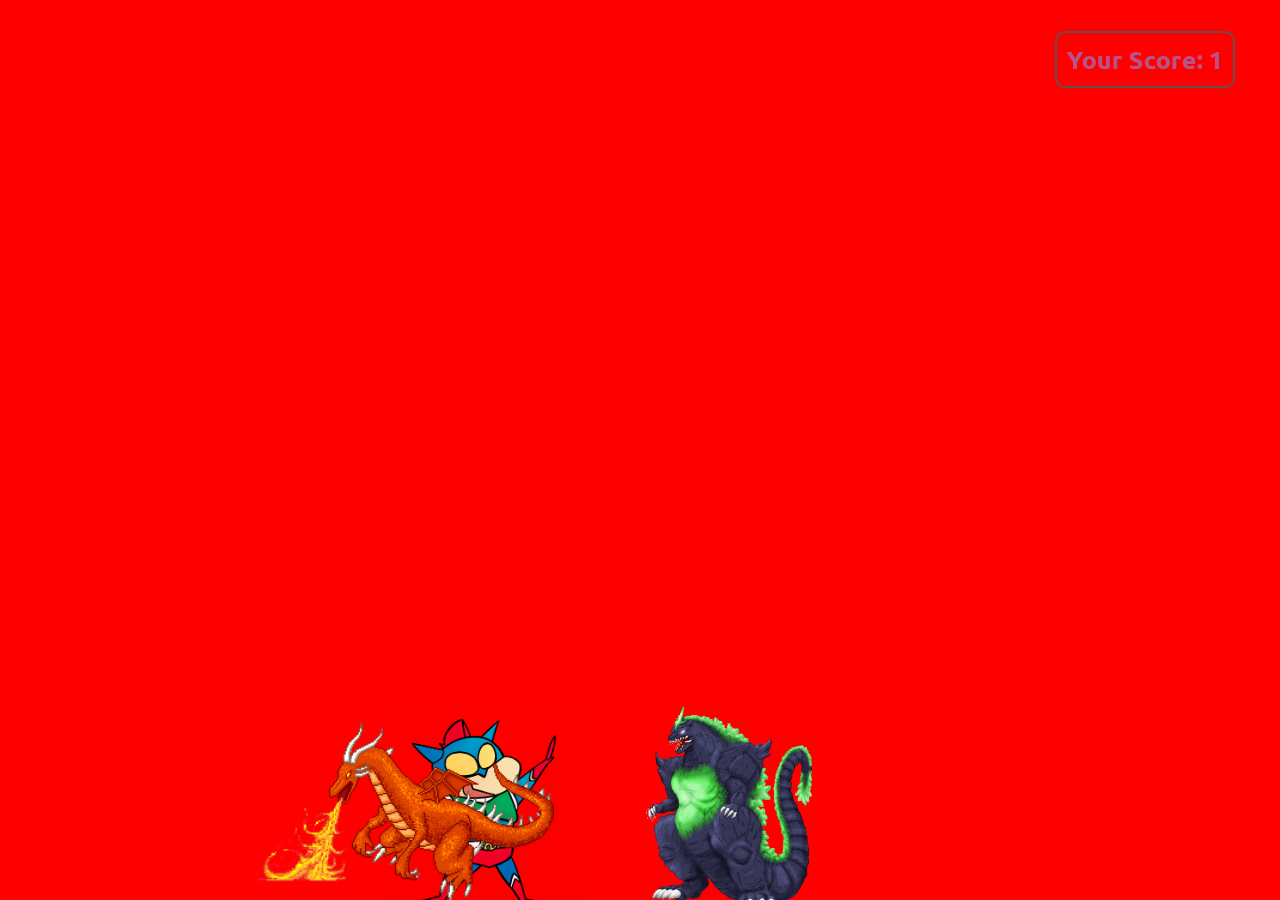
<file: FunZone_main/games/ActionKamen/index.html>
<!DOCTYPE html>
<html lang="en">
<head>
    <meta charset="UTF-8">
    <meta name="viewport" content="width=device-width, initial-scale=1.0">
    <title>ActionKamen Adventure Game</title>
    <link href="https://fonts.googleapis.com/css2?family=Ubuntu:wght@300&display=swap" rel="stylesheet">
    <link rel="stylesheet" href="style.css">
    <script src="script.js"></script>
</head>
<body>
    <div id="game" class="game"></div>
    <div class="gameContainer">
     <div class="gameOver" style="color: rgb(227, 91, 164)"></div>    
        <div class="dino"></div>
        <div id="scoreCont">Your Score: 0</div>
        <div class="obstacle obstacleAni"></div>
        <div class="obstacle2 obstacle2Ani"></div>
    </div>
</body>
</html>
</file>
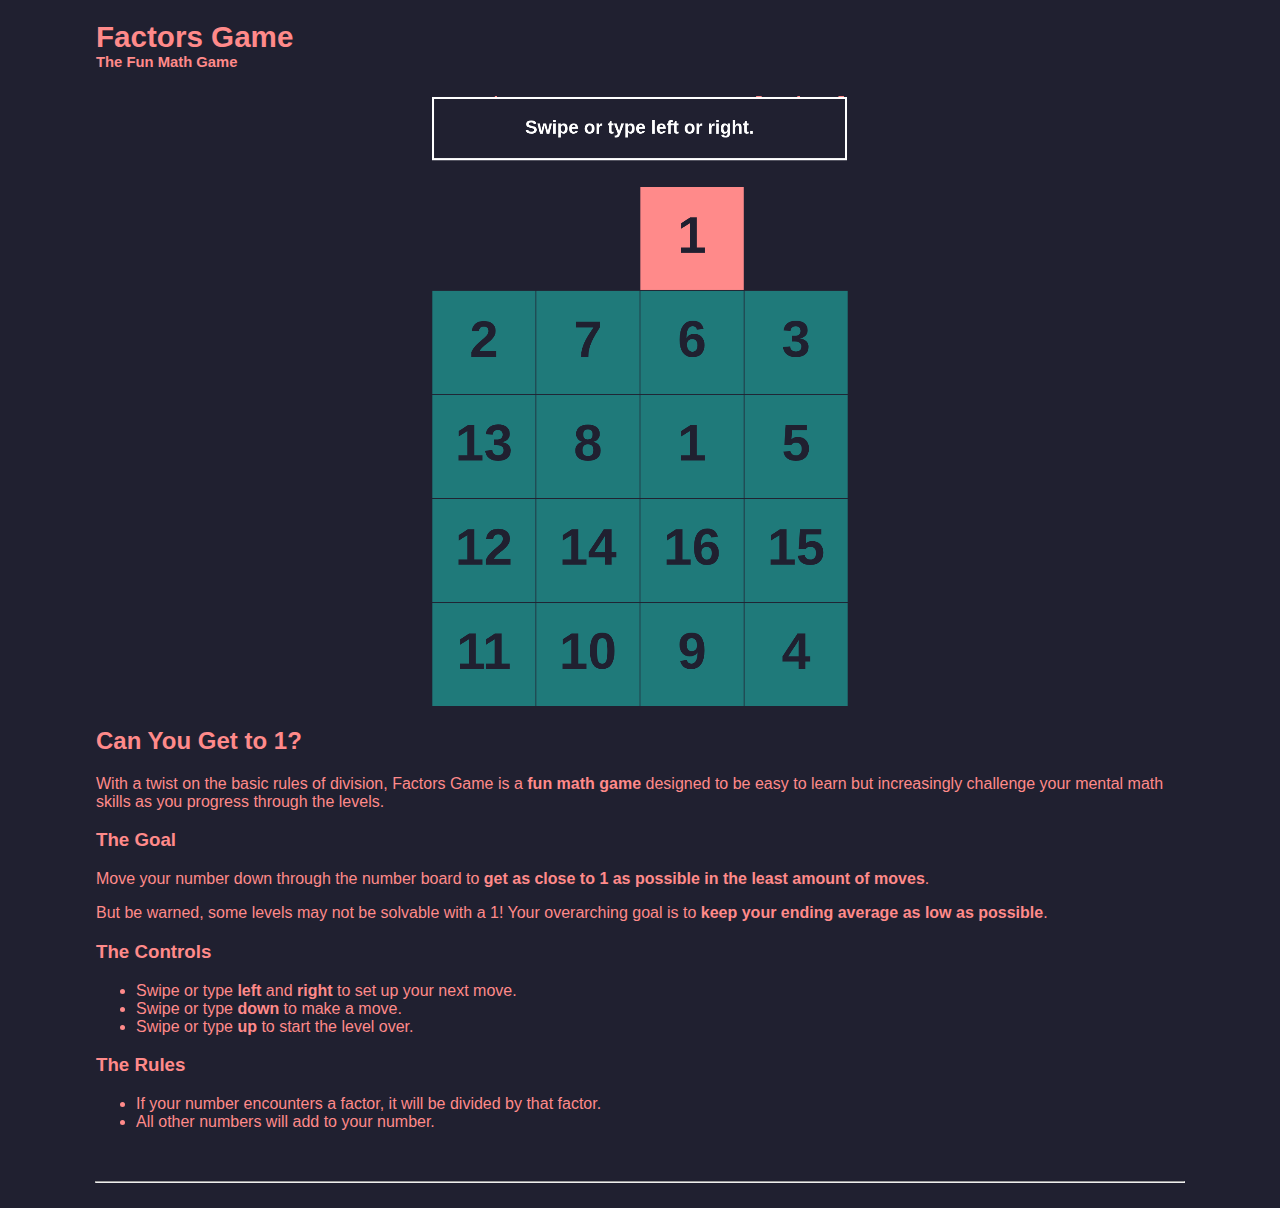
<file: FunZone_main/games/factors-game/index.html>
<!DOCTYPE html>
<html>
    <head>
        <meta charset="UTF-8">
        <title>Factors Game - The Fun Math Games</title>
        <meta name="description" content="Twisting the very rules of math and increasingly challenging your skills, use addition and division to get your number as close to 1 as possible. Can you get to 1? Find out now right in your browser!">
        <meta name="viewport" content="width=device-width, initial-scale=1.0">
        <meta name="application-name" content="Factors Game">
        <meta property="og:title" content="Factors Game - The Fun Math Game">
        <meta property="og:type" content="website">
        <style type="text/css">
            html, body {
                padding: 0 !important;
                margin: 0 !important;
                background-color: #202030 !important;
                color: #FFFFFF;
                font-family: sans-serif;
                transition: color .75s ease-in;
            }
            canvas {
                display: block !important;
                background-color: #202030 !important;
                width: 100%;
            }
            h1 {
                margin-bottom: 25px;
            }
            h1 small {
                display: block;
                font-size: 50%;
            }
            header, main, footer, hr {
                display: block;
                width: 85%;
                margin-left: auto;
                margin-right: auto;
            }
            main {
                margin-bottom: 50px;
            }
            main div:first-of-type {
                clear: both;
            }
            footer, hr {
                margin-bottom: 25px;
            }
            a {
                text-decoration: none;
                font-weight: bold;
                color: #31c0c0;
            }
            a:hover {
                text-decoration: underline;
            }
            header h1 {
                float: left;
                font-size: 1.85em;
            }
            #fullscreen-control {
                margin-top: 25px;
                padding-top: 25px;
                padding-bottom: 25px;
                font-size: 12px;
                float: right;
                cursor: pointer;
            }
        </style>
    </head>
    <body>
        <header>
            <h1>
                Factors Game
                <small>The Fun Math Game</small>
            </h1>
        </header>

        <main>
            <canvas id="factors-game-canvas"></canvas>
            <div>
                <h2>Can You Get to 1?</h2>
                <p>
                    With a twist on the basic rules of division, Factors Game is a <strong>fun math game</strong> designed to be easy
                    to learn but increasingly challenge your mental math skills as you progress through the levels.
                </p>

                <h3>The Goal</h3>
                <p>
                    Move your number down through the number board to <strong>get as close to 1 as possible
                    in the least amount of moves</strong>.
                </p>
                <p>
                    But be warned, some levels may not be solvable with a 1!
                    Your overarching goal is to <strong>keep your ending average as low as possible</strong>.
                </p>

                <h3>The Controls</h3>
                <ul>
                    <li>Swipe or type <strong>left</strong> and <strong>right</strong> to set up your next move.</li>
                    <li>Swipe or type <strong>down</strong> to make a move.</li>
                    <li>Swipe or type <strong>up</strong> to start the level over.</li>
                </ul>

                <h3>The Rules</h3>
                <ul>
                    <li>If your number encounters a factor, it will be divided by that factor.</li>
                    <li>All other numbers will add to your number.</li>
                </ul>

                <h2></h2>
                <p>
                    
                </p>
            </div>
        </main>
        <hr>
        <footer>
            
        </footer>
        <script src="factors-game.js" type="text/javascript"></script>
        <script type="text/javascript">
            var canvas = document.getElementById('factors-game-canvas');
            canvas.width = window.innerWidth * 2;
            canvas.height = (window.innerHeight * .8) * 2;
            FactorsGame.init(canvas, { changeDocumentTextColor: true }).start();
        </script>
    </body>
</html>
</file>
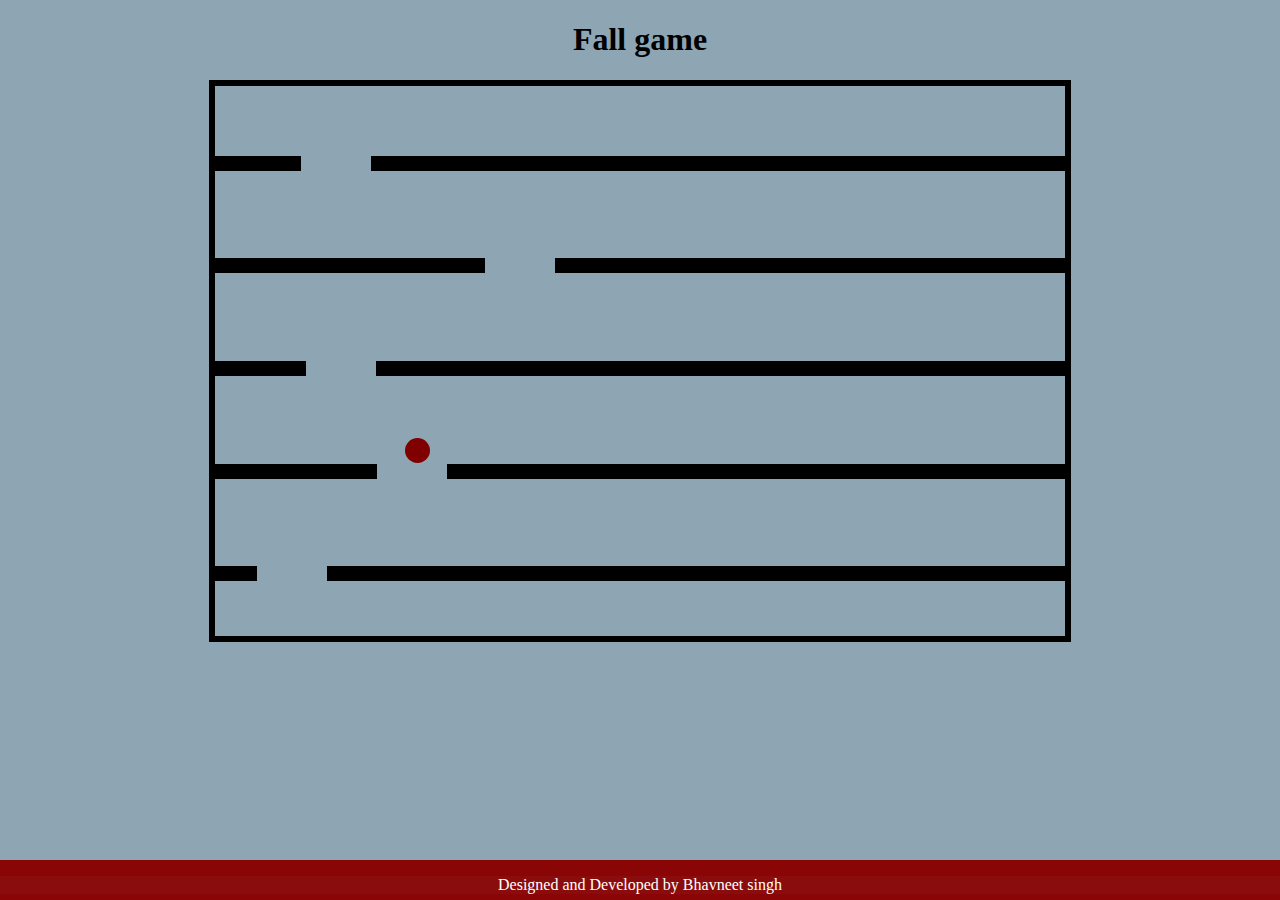
<file: FunZone_main/games/fall_game/index.html>
<!DOCTYPE html>
<html lang="en">
  <head>
    <meta charset="UTF-8" />
    <title>Fall game</title>
    <link rel="stylesheet" href="style.css" />
  </head>
  <body>
    <h1 style="text-align: center">Fall game</h1>
  </body>
  <body>
    <div id="game">
      <div id="character"></div>
    </div>
    <style>
      .footer {
        position: fixed;
        left: 0;
        bottom: 0;
        width: 100%;
        background-color: rgb(138, 5, 5);
        color: #8a0c0c;
        text-align: center;
        height: 40px;
        align-items: center;
      }
      .footer p {
        background-color: #8a0c0c;
        color: white;
      }
    </style>

    <div class="footer" style="align-content: center">
      <p>Designed and Developed by Bhavneet singh</p>
    </div>
    <script src="script.js"></script>
  </body>
</html>
</file>
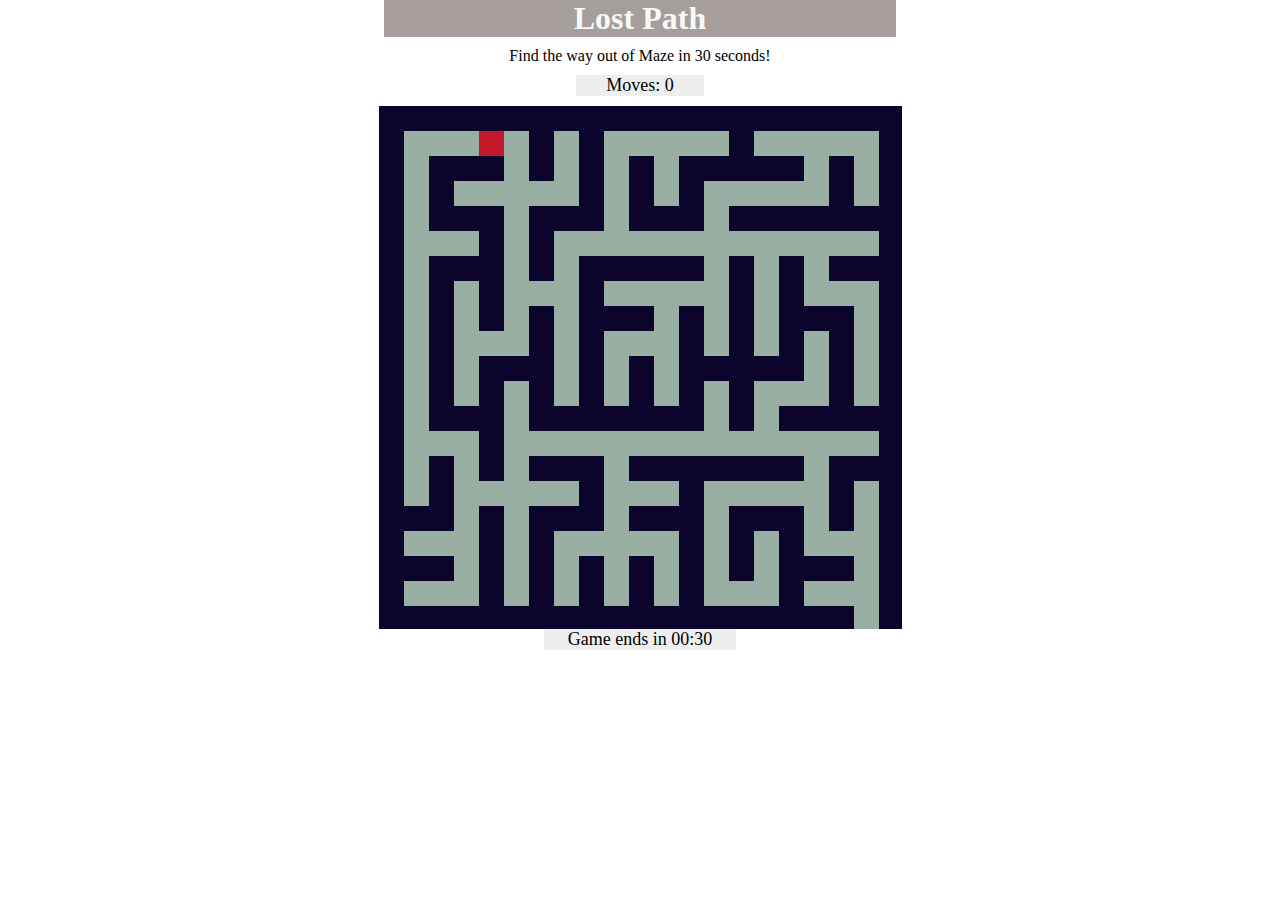
<file: FunZone_main/games/maze-game/index.html>
<!doctype html>
<html xmlns="http://www.w3.org/1999/html">
<head>
    <meta charset="UTF-8" />
    <title>Canvas Maze Game</title>
    <style>
        * { padding: 0; margin: 0; }
        #heading {
            text-align: center;
            margin-top: 15px;
            margin-bottom: 15px;
            font-size: xx-large;
        }
        #heading{ margin: 0 auto}
        #canvas { background: #99afa3; display: block; margin: 0 auto; }
        #c { background: #eeeeee; display: block; margin: 0 auto; }
        #timerel { background: #eeeeee; display: block; margin: 0 auto; }
    </style>
    <style>
        /* The Modal (background) */
        .modal {
            display: none; /* Hidden by default */
            position: fixed; /* Stay in place */
            z-index: 1; /* Sit on top */
            padding-top: 20%; /* Location of the box */
            left: 0;
            top: 0;
            width: 100%; /* Full width */
            height: 100%; /* Full height */
            overflow: auto; /* Enable scroll if needed */
            background-color: rgb(0,0,0); /* Fallback color */
            background-color: rgba(0,0,0,0.4); /* Black w/ opacity */
        }

        /* Modal Content */
        .modal-content {
            position: relative;
            background-color: #fefefe;
            margin: auto;
            padding: 0;
            border: 1px solid #888;
            width: 30%;
            box-shadow: 0 4px 8px 0 rgba(0,0,0,0.2),0 6px 20px 0 rgba(0,0,0,0.19);
            -webkit-animation-name: animatetop;
            -webkit-animation-duration: 0.4s;
            animation-name: animatetop;
            animation-duration: 0.4s
        }

        /* Add Animation */
        @-webkit-keyframes animatetop {
            from {top:-300px; opacity:0}
            to {top:0; opacity:1}
        }

        @keyframes animatetop {
            from {top:-300px; opacity:0}
            to {top:0; opacity:1}
        }

        /* The Close Button */
        .close {
            color: white;
            float: right;
            font-size: 28px;
            font-weight: bold;
        }

        .close:hover,
        .close:focus {
            color: #000;
            text-decoration: none;
            cursor: pointer;
        }

        .modal-header {
            padding: 2px 16px;
            background-color: #41d9f4;
            color: white;
            text-align: center;
            height : 50%;
        }

        .modal-body {padding: 2px 16px;}

        .modal-footer {
            padding: 2px 16px;
            background-color:#f4bc42;
            color: white;
            text-align: center;
            height: 50%;
        }
    </style>


</head>
<body>
<section>
    <div id="wrapper" style="margin-left:auto; margin-right:auto;">
        <h1 id="heading" style="background-color: #a59e9a; text-decoration-style: solid; color: #F8F8F8; width: 40%; margin-top: 0px; margin-bottom: 10px">Lost Path</h1>
        <div id="maze">
            <p style="text-align: center;margin-bottom: 10px">Find the way out of Maze in 30 seconds!</p>
            <div id="c" style="margin-left:auto; margin-right:auto;margin-bottom: 10px;text-align: center;width: 10%;font-size: large"></div>

            <canvas id="canvas" width="523" height="523" style="margin-left:auto; margin-right:auto">
            This text is displayed if your browser does not support HTML5 Canvas.
        </canvas>
            <div id="timerel" style="margin-left:auto; margin-right:auto;margin-top:0px;text-align: center;width: 15%;font-size: large"></div>

        </div>

        <!-- The Modal -->
        <div id="myModal" class="modal">

            <!-- Modal content -->
            <div class="modal-content">
                <div class="modal-header">
                    <span class="close">&times;</span>
                    <h2 class="gamehead"></h2>
                </div>
                <div class="modal-footer">
                    <h2 id="demo" onmouseover="" style="cursor:pointer;">Play Again?</h2>
                </div>
            </div>

        </div>


    </div>
    <!--canvas id="c" width="2048" height="2048" style="margin-left:auto; margin-right:auto"></canvas-->
    <script type="text/javascript">
        // Get the modal
        var modal = document.getElementById('myModal');

        // Get the <span> element that closes the modal
        var span = document.getElementsByClassName("close")[0];

        // When the user clicks the button, open the modal
        modelfungo = function() {
            console.log("func called")
            modal.style.display = "block";
            x = document.querySelector(".gamehead");
            x.textContent = "Game Over"

        }

        modelfunwin = function() {
            console.log("func called")
            modal.style.display = "block";
            x = document.querySelector(".gamehead");
            x.textContent = "Congrats! You Win"

        }

        document.getElementById("demo").addEventListener("click", myFunction);

        function myFunction() {
            document.location.reload();
        }

        // When the user clicks on <span> (x), close the modal
        span.onclick = function() {
            modal.style.display = "none";
        }

        // When the user clicks anywhere outside of the modal, close it
        window.onclick = function(event) {
            if (event.target == modal) {
                modal.style.display = "none";
            }
        }


        //var now = new Date().getTime();
        function startTimer(duration, display) {
            var start = Date.now(),
                diff,
                minutes,
                seconds;

            function timer() {
                if(playing) {
                    diff = duration - (((Date.now() - start) / 1000) | 0);
                    minutes = (diff / 60) | 0;
                    seconds = (diff % 60) | 0;
                    minutes = minutes < 10 ? "0" + minutes : minutes;
                    seconds = seconds < 10 ? "0" + seconds : seconds;
                    display.textContent = "Game ends in " + minutes + ":" + seconds;

                    if (diff <= 0) {
                        display.textContent = "Game Over";
                        start = Date.now() + 1000;
                        playing = false
                        modelfungo();
                    }
                }
            };
            timer();
            setInterval(timer,1000)
        }

        window.onload = function () {
            twominutes = 30;
            x = document.querySelector("#timerel");
            startTimer(twominutes,x)
        }
        playing = true
        window.addEventListener('keydown',doKeyDown,true);

        function doKeyDown(evt)
        {
            var handled = false;
            if (playing) {
                switch (evt.keyCode) {
                    case 38:  /* Up arrow was pressed */
                        m.moveup("canvas");
                        handled = true
                        break;
                    case 87:  /* Up arrow was pressed */
                        m.moveup("canvas");
                        handled = true
                        break;
                    case 40 :  /* Down arrow was pressed */
                        m.movedown("canvas");
                        handled = true
                        break;
                    case 83 :  /* Down arrow was pressed */
                        m.movedown("canvas");
                        handled = true
                        break;
                    case 37:  /* Left arrow was pressed */
                        m.moveleft("canvas");
                        handled = true
                        break;
                    case 65:  /* Left arrow was pressed */
                        m.moveleft("canvas");
                        handled = true
                        break;
                    case 39:  /* Right arrow was pressed */
                        m.moveright("canvas");
                        handled = true
                        break;
                    case 68:  /* Right arrow was pressed */
                        m.moveright("canvas");
                        handled = true
                        break;
                }
                if (m.checker("canvas"))
                    playing = false
                console.log(m.getMoves())

            }
            if (handled)
                evt.preventDefault(); // prevent arrow keys from scrolling the page (supported in IE9+ and all other browsers)
        }


        var dsd = function (size) {
            this.N = size;
            this.P = new Array(this.N);
            this.R = new Array(this.N);

            this.init = function () {
                for (var i = 0; i < this.N; i++) {
                    this.P[i] = i;
                    this.R[i] = 0;
                }
            }

            this.union = function (x, y) {
                var u = this.find(x);
                var v = this.find(y);
                if (this.R[u] > this.R[v]) {
                    this.R[u] = this.R[v] + 1;
                    this.P[u] = v;
                }
                else {
                    this.R[v] = this.R[u] + 1;
                    this.P[v] = u;
                }
            }

            this.find = function (x) {
                if (x == this.P[x])
                    return x;
                this.P[x] = this.find(this.P[x]);
                return this.P[x];
            }
        };

        function random(min, max)      { return (min + (Math.random() * (max - min)));            };
        function randomChoice(choices) { return choices[Math.round(random(0, choices.length-1))]; };

        var maze = function (X, Y) {
            this.N = X;
            this.M = Y;
            this.S = 25;
            this.moves = 0;
            this.Board = new Array(2 * this.N + 1);
            this.EL = new Array();
            this.vis = new Array(2 * this.N + 1);
            this.delay = 2;
            this.x = 1;
            this.init = function () {
                for (var i = 0; i < 2 * this.N + 1; i++) {
                    this.Board[i] = new Array(2 * this.M + 1);
                    this.vis[i] = new Array(2 * this.M + 1);
                }

                for (var i = 0; i < 2 * this.N + 1; i++) {
                    for (var j = 0; j < 2 * this.M + 1; j++) {
                        if (!(i % 2) && !(j % 2)) {
                            this.Board[i][j] = '+';
                        }
                        else if (!(i % 2)) {
                            this.Board[i][j] = '-';
                        }
                        else if (!(j % 2)) {
                            this.Board[i][j] = '|';
                        }
                        else {
                            this.Board[i][j] = ' ';
                        }
                        this.vis[i][j] = 0;
                    }
                }
            }


            this.add_edges = function () {
                for (var i = 0; i < this.N; i++) {
                    for (var j = 0; j < this.M; j++) {
                        if (i != this.N - 1) {
                            this.EL.push([[i, j], [i + 1, j], 1]);
                        }
                        if (j != this.M - 1) {
                            this.EL.push([[i, j], [i, j + 1], 1]);
                        }
                    }
                }
            }


            //Hash function
            this.h = function (e) {
                return e[1] * this.M + e[0];
            }
            this.randomize = function (EL) {
                for (var i = 0; i < EL.length; i++) {
                    var si = Math.floor(Math.random() * 387) % EL.length;
                    var tmp = EL[si];
                    EL[si] = EL[i];
                    EL[i] = tmp;
                }
                return EL;
            }

            this.breakwall = function (e) {
                var x = e[0][0] + e[1][0] + 1;
                var y = e[0][1] + e[1][1] + 1;
                this.Board[x][y] = ' ';
            }

            this.gen_maze = function () {
                this.EL = this.randomize(this.EL);
                var D = new dsd(this.M * this.M);
                D.init();
                var s = this.h([0, 0]);
                var e = this.h([this.N - 1, this.M - 1]);
                this.Board[1][0] = ' ';
                this.Board[2 * this.N - 1][2 * this.M] = ' ';
                //Run Kruskal
                for (var i = 0; i < this.EL.length; i++) {
                    var x = this.h(this.EL[i][0]);
                    var y = this.h(this.EL[i][1]);
                    if (D.find(s) == D.find(e)) {
                        if (!(D.find(x) == D.find(s) && D.find(y) == D.find(s))) {
                            if (D.find(x) != D.find(y)) {
                                D.union(x, y);
                                this.breakwall(this.EL[i]);
                                this.EL[i][2] = 0;
                            }

                        }
                        //break;
                    }

                    else if (D.find(x) != D.find(y)) {
                        D.union(x, y);
                        this.breakwall(this.EL[i]);
                        this.EL[i][2] = 0;
                    }
                    else {
                        continue;
                    }
                }

            };


            this.draw_canvas = function (id) {
                this.canvas = document.getElementById(id);
                var scale = this.S;
                temp = []
                if (this.canvas.getContext) {
                    this.ctx = this.canvas.getContext('2d');
                    this.Board[1][0] = '$'
                    for (var i = 0; i < 2 * this.N + 1; i++) {
                        for (var j = 0; j < 2 * this.M + 1; j++) {
                            if (this.Board[i][j] != ' '){//} && this.Board[i][j] != '&') {
                                this.ctx.fillStyle = "#0b052d";
                                this.ctx.fillRect(scale * i, scale * j, scale, scale);
                            }
                            else if(i<5 && j <5)
                                temp.push([i,j])
                            }
                    }
                    x = randomChoice(temp)
                //    console.log(temp)
                    this.Board[x[0]][x[1]] = '&'
                    this.ctx.fillStyle = "#c4192a";
                    this.ctx.fillRect(scale* x[0], scale * x[1], scale, scale);
                }
            };

            this.checkPos = function (id) {
                for (var i = 0; i < 2 * this.N + 1; i++) {
                    for (var j = 0; j < 2 * this.M + 1; j++) {
                        if (this.Board[i][j] == '&') {
                           // console.log(i,j)
                            return [i,j]
                        }
                    }
                }
            }

            this.moveclear = function (a,b) {
                var scale = this.S;
                this.ctx = this.canvas.getContext('2d');
                this.ctx.fillStyle = "#e27158";
                this.ctx.fillRect(scale * a, scale * b, scale, scale);
                this.Board[a][b] = ' '
            }

            this.move =  function (a,b) {
                var scale = this.S;
                this.ctx = this.canvas.getContext('2d');
                this.ctx.fillStyle = "#c4192a";
                this.ctx.fillRect(scale * a, scale * b, scale, scale);
                this.Board[a][b] = '&'
            }

            this.moveup = function (id) {
                cord = this.checkPos(id);
                var scale = this.S;
                i = cord[0]
                j = cord[1]
                j -= 1
                if (j < 0)
                    return
                else if (j > 2 * this.M)
                    return
                else if (this.Board[i][j] == ' ') {
                    this.moveclear(i,j+1);
                    this.move(i,j);
                    this.moves+=1;}
                else
                    return
            }

            this.movedown = function (id) {
                cord = this.checkPos(id);
                var scale = this.S;
                i = cord[0]
                j = cord[1]
                j+=1
                if(j<0)
                    return
                else if(j>2*this.M)
                    return
                else if(this.Board[i][j] ==' ') {
                    this.moveclear(i,j-1);
                    this.move(i,j);
                    this.moves+=1;}
                else
                    return
            }

            this.moveleft = function (id) {
                cord = this.checkPos(id);
                var scale = this.S;
                i = cord[0]
                j = cord[1]
                i-=1
                if(i<0)
                    return
                else if(i>2*this.N)
                    return
                else if(this.Board[i][j] ==' ') {
                    this.moveclear(i+1,j);
                    this.move(i,j);
                    this.moves+=1;}
                else
                    return
            }

            this.moveright = function (id) {
                cord = this.checkPos(id);
                var scale = this.S;
                i = cord[0]
                j = cord[1]
                i+=1
                if(i<0)
                    return
                else if(i>2*this.N)
                    return
                else if(this.Board[i][j] ==' ') {
                    this.moveclear(i-1,j);
                    this.move(i,j);
                    this.moves+=1;}
                else
                    return
            }
            this.checker = function (id) {
          //      console.log("win");
                cord = this.checkPos(id);
                i = cord[0]
                j = cord[1]
            //    console.log(cord)
                if ((i == 19 && j== 20) || (i==1 && j==0)) {
                    modelfunwin();
         //           alert("YOU WIN, CONGRATULATIONS!");
                  //
                    return 1
                }
                return 0
            }

            this.getMoves = function () {
                return this.moves;
            }

        };

        m = new maze(10 , 10);
        m.init();
        m.add_edges();
        m.gen_maze();
        m.draw_canvas("canvas");
        function drawMoves() {
            document.getElementById("c").innerHTML = "Moves: "+ m.getMoves()
        }
       // drawMoves();
       setInterval(drawMoves, 100);

        //addEvents();
    </script>
    <script>

    </script>


</section>
</body>
</html>
</file>
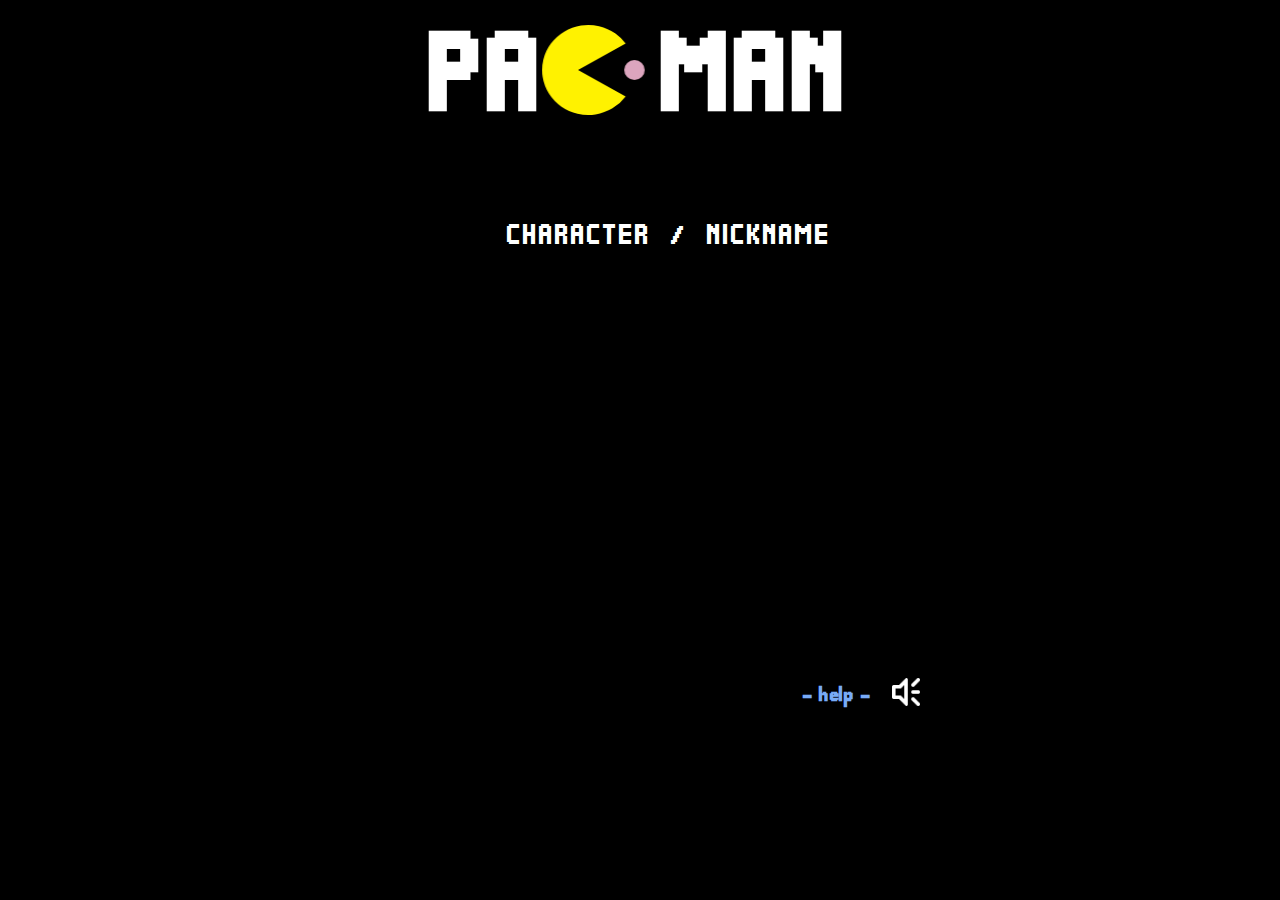
<file: FunZone_main/games/pac-man/index.html>
<!DOCTYPE html>

<html>

	<head>

		<link rel="stylesheet" type="text/css" href="css/pacman.css" />
		<link rel="stylesheet" type="text/css" href="css/pacman-home.css" />
	
		<script type="text/javascript" src="js/jquery.js"></script>
		<!--<script type="text/javascript" src="js/jquery-mobile.js"></script>-->
		<script type="text/javascript" src="js/jquery-buzz.js"></script>
		
		<script type="text/javascript" src="js/game.js"></script>
		<script type="text/javascript" src="js/tools.js"></script>
		<script type="text/javascript" src="js/board.js"></script>
		<script type="text/javascript" src="js/paths.js"></script>
		<script type="text/javascript" src="js/bubbles.js"></script>
		<script type="text/javascript" src="js/fruits.js"></script>
		<script type="text/javascript" src="js/pacman.js"></script>
		<script type="text/javascript" src="js/ghosts.js"></script>
		<script type="text/javascript" src="js/home.js"></script>
		<script type="text/javascript" src="js/sound.js"></script>
		
		<script type="text/javascript">		
			
			function simulateKeyup(code) { 
				var e = jQuery.Event("keyup");
				e.keyCode = code;
				jQuery('body').trigger(e);
			}
			function simulateKeydown(code) { 
				var e = jQuery.Event("keydown");
				e.keyCode = code;
				jQuery('body').trigger(e);
			}
			
			$(document).ready(function() { 
				//$.mobile.loading().hide();
				loadAllSound();
				
				HELP_TIMER = setInterval('blinkHelp()', HELP_DELAY);
				
				initHome();
				
				$(".sound").click(function(e) { 
					e.stopPropagation();
					
					var sound = $(this).attr("data-sound");
					if ( sound === "on" ) { 
						$(".sound").attr("data-sound", "off");
						$(".sound").find("img").attr("src", "img/sound-off.png");
						GROUP_SOUND.mute();
					} else { 
						$(".sound").attr("data-sound", "on");
						$(".sound").find("img").attr("src", "img/sound-on.png");
						GROUP_SOUND.unmute();
					}
				});
				
				$(".help-button, #help").click(function(e) { 
					e.stopPropagation();
					if (!PACMAN_DEAD && !LOCK && !GAMEOVER) { 
						if ( $('#help').css("display") === "none") { 
							$('#help').fadeIn("slow");
							$(".help-button").hide();
							if ( $("#panel").css("display") !== "none") { 
								pauseGame();
							}
						} else { 
							$('#help').fadeOut("slow");
							$(".help-button").show();
						}
					}
				});

				$("#home").on("click touchstart", function(e) { 
					if ( $('#help').css("display") === "none") { 
						e.preventDefault();
						simulateKeydown(13);
					}
				});
				$("#control-up, #control-up-second, #control-up-big").on("mousedown touchstart", function(e) { 
					e.preventDefault();
					simulateKeydown(38);
					simulateKeyup(13);
				});
				$("#control-down, #control-down-second, #control-down-big").on("mousedown touchstart", function(e) { 
					e.preventDefault();
					simulateKeydown(40);
					simulateKeyup(13);
				});
				$("#control-left, #control-left-big").on("mousedown touchstart", function(e) { 
					e.preventDefault();
					simulateKeydown(37);
					simulateKeyup(13);
				});
				$("#control-right, #control-right-big").on("mousedown touchstart", function(e) { 
					e.preventDefault();
					simulateKeydown(39);
					simulateKeyup(13);
				});

				
				$("body").keyup(function(e) { 
					KEYDOWN = false;
				});
				
				$("body").keydown(function(e) { 
				
					if (HOME) { 
						
						initGame(true);
						
					} else { 				
						//if (!KEYDOWN) { 
							KEYDOWN = true;
							if (PACMAN_DEAD && !LOCK) { 
								erasePacman();
								resetPacman();
								drawPacman();
								
								eraseGhosts();
								resetGhosts();
								drawGhosts();
								moveGhosts();
								
								blinkSuperBubbles();
								
							} else if (e.keyCode >= 37 && e.keyCode <= 40 && !PAUSE && !PACMAN_DEAD && !LOCK) { 
								if ( e.keyCode === 39 ) { 
									movePacman(1);
								} else if ( e.keyCode === 40 ) { 
									movePacman(2);
								} else if ( e.keyCode === 37 ) { 
									movePacman(3);
								} else if ( e.keyCode === 38 ) { 
									movePacman(4);
								}
							} else if (e.keyCode === 68 && !PAUSE) { 
								/*if ( $("#canvas-paths").css("display") === "none" ) { 
									$("#canvas-paths").show();
								} else { 
									$("#canvas-paths").hide();
								}*/
							} else if (e.keyCode === 80 && !PACMAN_DEAD && !LOCK) { 
								if (PAUSE) { 
									resumeGame();
								} else { 
									pauseGame();
								}
							} else if (GAMEOVER) { 
								initHome();
							}
						//}
					}
				});
			});
		</script>
	
	</head>
		
	<body>
	
		<div id="sound"></div>
	
		<div id="help">
			<h2>Help</h2>
			<table align="center" border="0" cellPadding="2" cellSpacing="0">
				<tbody>
					<tr><td>Arrow Left : </td><td>Move Left</td></tr>
					<tr><td>Arrow Right : </td><td>Move Right</td></tr>
					<tr><td>Arrow Down : </td><td>Move Down</td></tr>
					<tr><td>Arrow Up : </td><td>Move Up</td></tr>
					<tr><td colspan="2">&nbsp;</td></tr>
					<tr><td>P : </td><td>PAUSE</td></tr>
				</tbody>
			</table>
		</div>
	
		<div id="home">
			<h1>pac-man</h1>
			<canvas id="canvas-home-title-pacman"></canvas>
			<div id="presentation">
				<div id="presentation-titles">character &nbsp;/&nbsp; nickname</div>
				<canvas id="canvas-presentation-blinky"></canvas><div id="presentation-character-blinky">- shadow</div><div id="presentation-name-blinky">"blinky"</div>
				<canvas id="canvas-presentation-pinky"></canvas><div id="presentation-character-pinky">- speedy</div><div id="presentation-name-pinky">"pinky"</div>
				<canvas id="canvas-presentation-inky"></canvas><div id="presentation-character-inky">- bashful</div><div id="presentation-name-inky">"inky"</div>
				<canvas id="canvas-presentation-minky"></canvas><div id="presentation-character-minky">- pokey</div><div id="presentation-name-minky">"minky"</div>
			</div>
			<canvas id="trailer"></canvas>
			<div class="help-button">- help -</div>
			<a class="sound" href="javascript:void(0);" data-sound="on"><img src="img/sound-on.png" alt="" border="0"></a>

		</div>
	
		<div id="panel">
			<h1>pac-man</h1>
			<canvas id="canvas-panel-title-pacman"></canvas>
			<div id="score"><h2>1UP</h2><span>00</span></div>
			<div id="highscore"><h2>High Score</h2><span>00</span></div>
			<div id="board">
				<canvas id="canvas-board"></canvas>
				<canvas id="canvas-paths"></canvas>
				<canvas id="canvas-bubbles"></canvas>
				<canvas id="canvas-fruits"></canvas>
				<canvas id="canvas-pacman"></canvas>
				<canvas id="canvas-ghost-blinky"></canvas>
				<canvas id="canvas-ghost-pinky"></canvas>
				<canvas id="canvas-ghost-inky"></canvas>
				<canvas id="canvas-ghost-minky"></canvas>
				<div id="control-up-big"></div>
				<div id="control-down-big"></div>
				<div id="control-left-big"></div>
				<div id="control-right-big"></div>
			</div>
			<div id="control">
				<div id="control-up"></div>
				<div id="control-up-second"></div>
				<div id="control-down"></div> 
				<div id="control-down-second"></div>
				<div id="control-left"></div>
				<div id="control-right"></div>
			</div>
			<canvas id="canvas-lifes"></canvas>
			<canvas id="canvas-level-fruits"></canvas>
			<div id="message"></div>
			<div class="help-button">- help -</div>
			<a class="sound" href="javascript:void(0);" data-sound="on"><img src="img/sound-on.png" alt="" border="0"></a>
		</div>
	
	</body>
	
</html>
</file>
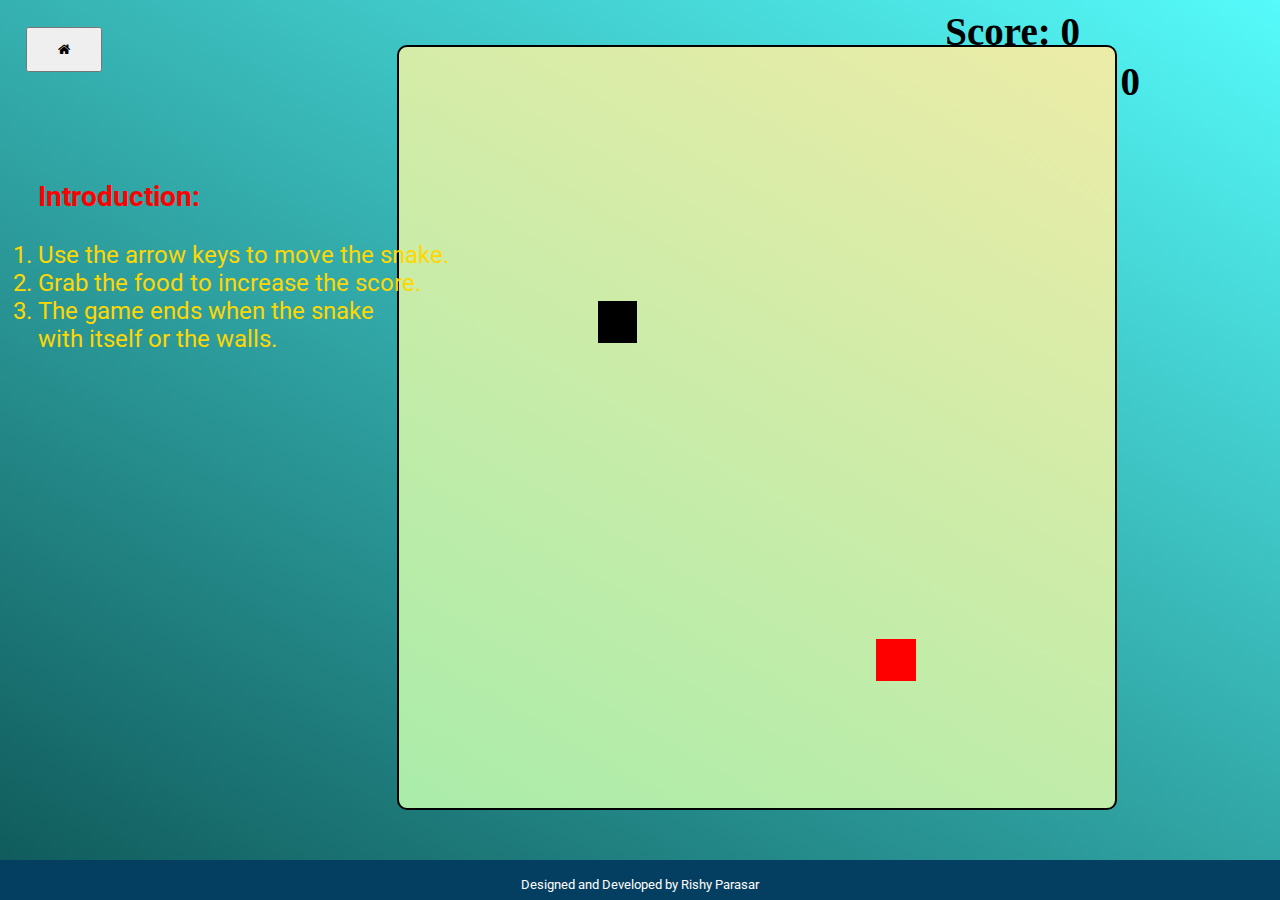
<file: FunZone_main/games/snake_game/index.html>
<!DOCTYPE html>
<html lang="en">
  <head>
    <meta charset="UTF-8" />
    <meta http-equiv="X-UA-Compatible" content="IE=edge" />
    <meta name="viewport" content="width=device-width, initial-scale=1.0" />
    <link rel="stylesheet" href="style.css" />
    <link
      rel="stylesheet"
      href="https://cdnjs.cloudflare.com/ajax/libs/font-awesome/4.7.0/css/font-awesome.min.css"
    />
    <title>Snake Game</title>
  </head>
  <body>
    <div class="body">
      <button
        class="btn"
        style="width: 6%; height: 5%; position: absolute; left: 2%; top: 3%"
      >
        <i class="fa fa-home"></i>
      </button>
      <div id="scoreBox">Score: 0</div>
      <div id="hiscoreBox">High Score: 0</div>
      <div id="board"></div>
      <div id="intro">
        <h3 style="color: red">Introduction:</h3>
        <br />
        <ol style="color: gold">
          <li>Use the arrow keys to move the snake.</li>
          <li>Grab the food to increase the score.</li>
          <li>
            The game ends when the snake<br />
            with itself or the walls.
          </li>
        </ol>
      </div>
    </div>
    <style>
      .footer {
        position: fixed;
        left: 0;
        bottom: 0;
        width: 100%;
        background-color: rgb(4, 63, 97);
        color: white;
        text-align: center;
        height: 40px;
        align-items: center;
      }
    </style>

    <div class="footer" style="align-content: center">
      <p
        style="
          font-size: medium;
          color: rgb(255, 253, 253);
          font-size: 80%;
          padding-top: 0.75%;
        "
      >
        Designed and Developed by Rishy Parasar
      </p>
    </div>
  </body>
  <script src="index.js"></script>
</html>
</file>
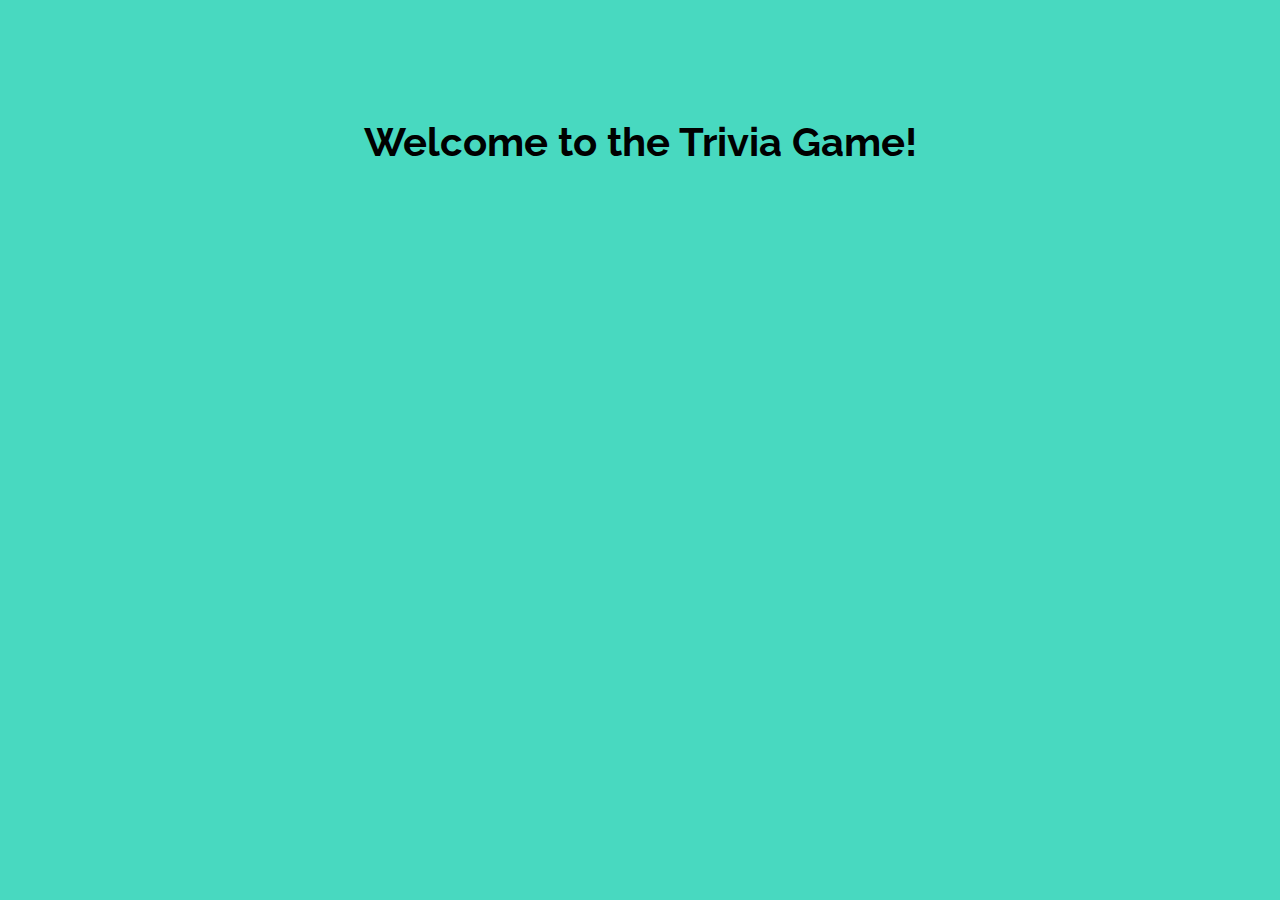
<file: FunZone_main/games/trivia_game/index.html>
<!DOCTYPE html>
<html lang="en">
  <head>
    <meta charset="UTF-8" />
    <meta http-equiv="X-UA-Compatible" content="IE=edge" />
    <meta name="viewport" content="width=device-width, initial-scale=1.0" />
    <title>Document</title>
    <link rel="stylesheet" href="style.css" />
  </head>
  <body>
    <h1 class="title">Welcome to the Trivia Game!</h1>
    <div class="container" id="display">
      <h1 id="question"></h1>
      <div class="info">
        <h4>Category: <span id="category"></span></h4>
        <h4>Difficulty: <span id="difficulty"></span></h4>
      </div>
      <div class="form">
        <div class="choices">
          <div>
            <input type="radio" name="choice" id="choice1" value="" />
            <label for="choice1" id="choice1label"></label>
          </div>
          <div>
            <input type="radio" name="choice" id="choice2" value="" />
            <label for="choice2" id="choice2label"></label>
          </div>
          <div>
            <input type="radio" name="choice" id="choice3" value="" />
            <label for="choice3" id="choice3label"></label>
          </div>
          <div>
            <input type="radio" name="choice" id="choice4" value="" />
            <label for="choice4" id="choice4label"></label>
          </div>
        </div>
        <div class="btn-cont">
          <button class="btn guess" id="guess">Guess!</button>
          <button class="btn new" id="new">Next Question!</button>
        </div>
      </div>
      <h2 id="result"></h2>
    </div>
    <script src="app.js"></script>
  </body>
</html>
</file>
<file: FunZone_main/games/ActionKamen/style.css>
*{
    margin: 0;
    padding:0;
}
body{
    background-color: red;
    overflow: hidden;
}
.gameContainer{
    background-image: url(https://images.squarespace-cdn.com/content/v1/5d7b921aa20ea468a889fb20/1568380647526-YX9J52FU8INU1YFJS65P/njPhhkca.gif);
    background-repeat: no-repeat;
    background-size: 100vw 100vh;
    width: 100%;
    height: 100vh;
}

.game{
    background-image: url(giphy.gif);
    background-repeat: no-repeat;
    position: absolute;
    text-align: center;
    margin-left: 35%;
}

.dino{
    background-image: url(actionkamen.png);
    background-repeat: no-repeat;
    background-size: cover;
    width: 200px;
    height: 195px;
    position: absolute;
    bottom:0;
    left: 30vw;
}

.shinchan{
        background-image: url(shinchan1.gif);
        background-repeat: no-repeat;
        background-size: cover;
        width: 215px;
        height: 215px;
        position: absolute;
        bottom:0;
        left: 30vw;
 }

.obstacle{
    
    background-image: url(drag.gif);
    background-size: cover;
    width: 298px;
    height: 180px;
    position: absolute;
    bottom: 0;
    left: 20vw;
}
.obstacle2{
    
    background-image: url(godzilla.webp);
    background-size: cover;
    width: 230px;
    height: 215px;
    position: absolute;
    bottom: 0;
    left: 48vw;
    
}

.animateDino{
    animation: dino 0.6s linear;
}

.obstacleAni{
    animation: obstacleAni 10s linear infinite;
}

.obstacle2Ani{
    animation: obstacle2Ani 5s linear infinite;
}

.gameOver{
    position: relative;
    top:63px;
    font-size: 53px;
    text-align: center; 
    font-family: 'Ubuntu', sans-serif;
}

#scoreCont{
    font-size: 25px;
    color: #b85387;
    font-weight: bold;
    position: absolute;
    right: 45px;
    top: 31px;
    border: 2px solid rgb(102, 79, 79);
    padding: 10px;
    font-family: 'Ubuntu', sans-serif;
    border-radius: 10px;
}

@keyframes dino{
    0%{
        bottom: 0;
    }
    50%{
        bottom: 422px;
    }
    100%{
        bottom: 0; 
    }
}

@keyframes obstacleAni{
    0%{
        bottom: 0;
    }
    50%{
        bottom: 422px;
    }
    100%{
        bottom: 0; 
    }
 
    0%{
        left: 100vw;
    }
    100%{
        left: -10vw;
    }
}
@keyframes obstacle2Ani{
    0%{
        left: 100vw;
    }
    100%{
        left: -10vw;
    }
}
</file>
<file: FunZone_main/games/fall_game/style.css>
*{
    padding: 10;
    margin: 10;
	background-color: #8EA6B4;
}
#game{
    width: 850px;
    height: 550px;
    border: 6px solid black;
    margin: auto;
    overflow: hidden;
}
#character{
    width: 25px;
    height: 25px;
    background-color: maroon;
    border-radius: 50%;
    position: relative;
    top: 400px;
    left: 190px;
    z-index: 1000000;
}
.block{
    width: 850px;
    height: 15px;
    background-color: black;
    position: relative;
    top: 200px;
    margin-top: -27px;
}
.hole{
    width: 70px;
    height: 30px;
    background-color: #8EA6B4;
    position: relative;
    top: 150px;
    margin-top: -15px;
}
</file>
<file: FunZone_main/games/pac-man/css/pacman.css>
::-webkit-scrollbar { 
	width: 16px;
}
::-webkit-scrollbar-track { 
	background-color: #333;
} 
::-webkit-scrollbar-thumb { 
	background-color: #424e69;
}
::-webkit-scrollbar-thumb:hover { 
	background-color: #8295d5;
}

@font-face { 
	font-family: 'Quadrit'; 
	src: url('../css/Quadrit.ttf'); 
}

* { 
	font-family: Quadrit, sans-serif;
	font-size: 20px;
	color: #fff;
}

html, body { 
	margin: 0px 0px 0px 0px;
	padding: 0px 0px 0px 0px;
	width: 100%;
	height: 100%;
}
html  { 
	background-color: #000;
}
body { 
	position: relative;
}


#score, #highscore  { 
	position: absolute;
	display: inline;
	top: 70px;
	margin: 0px;
	padding: 0px;
	width: 160px;
}
#highscore { 
	left: 180px;
}
#score h2, #score span, #highscore h2, #highscore span { 
	display: block;
	text-transform: uppercase;
	font-weight: normal;
	letter-spacing: 2px;
	font-size: 16px;
	height: 21px;
	margin: 0px;
	padding: 0px;
	text-align: right;
	padding-right: 15px;
}
#score span, #highscore span { 
	padding-right: 0px;
}
#highscore span { 
	padding-right: 40px;
}
#message { 
	position: absolute;
	display: inline;
	top: 413px;
	left: 180px;
	margin: 0px;
	padding: 0px;
	width: 210px;
	height: 30px;
	text-transform: uppercase;
	font-weight: normal;
	letter-spacing: 2px;
	font-size: 20px;
	color: #fff200;
	text-align: center;
}
#message.red { 
	color: red;
}

span.combo, span.fruits { 
	position: absolute;
	letter-spacing: 1.5px;
	font-size: 14px;
	color: #89dfff;
	font-weight: normal;
}

#panel, #home { 
	width: 550px;
	height: 690px;
	margin: auto;
	margin-top: 10px;
	left: 0px;
	right: 0px;
	position: absolute;
	padding: 5px 10px 10px 10px;
	background-color: #000;
}			
#board, #canvas-board, #canvas-paths, #canvas-fruits, #canvas-pacman, #canvas-bubbles, #canvas-ghost-blinky, #canvas-ghost-pinky, #canvas-ghost-inky, #canvas-ghost-clyde { 
	width: 550px;
	height: 550px;
	position: absolute;
}
#canvas-paths { 
	display: none;
}
#board {  
	position: relative;
}

#canvas-lifes, #canvas-level-fruits { 
	height: 30px;
	top: 670px;
	position: absolute;
	z-index: 111111;
}
#canvas-lifes { 
	width: 120px;
	left: 50px;
}
#canvas-level-fruits { 
	width: 265px;
	right: 50px;
}

#control { 
	position: absolute;
	margin: auto;
	left: 0px;
	right: 0px;
	bottom: -145px;
	width: 550px;
	height: 140px;
	background-color: #666;
	opacity: 0.7;
	display: none;
}
#control-up, #control-down, #control-up-second, #control-down-second, #control-left, #control-right, #control-up-big, #control-down-big, #control-left-big, #control-right-big { 
	position: absolute;
	margin: auto;
	background-repeat: no-repeat;
	background-position: 50% 50%;
	background-size: 64px;
	cursor: pointer;
	width: 64px;
	height: 64px;
	padding: 5px;
}
#control-up { 
	top: 0px;
	left: 70px;
	background-image: url('../img/move-up.png');
}
#control-down { 
	bottom: 0px;
	right: 70px;
	background-image: url('../img/move-down.png');
}
#control-up-second { 
	top: 0px;
	right: 70px;
	background-image: url('../img/move-up.png');
}
#control-down-second{ 
	bottom: 0px;
	left: 70px;
	background-image: url('../img/move-down.png');
}
#control-left { 
	bottom: 0px;
	top: 0px;
	left: 0px;
	background-image: url('../img/move-left.png');
}
#control-right { 
	bottom: 0px;
	top: 0px;
	right: 0px;
	background-image: url('../img/move-right.png');
}

#control-up-big, #control-down-big, #control-left-big, #control-right-big { 
	position: absolute;
	opacity: 0.2;
	margin: auto;
	padding: 0px;
	display: none;
	background-size: 98px;
	z-index: 999999;
}
#control-up-big { 
	bottom: 10px;
	left: 0px;
	right: 0px;
	width: 125px;
	height: 125px;
	background-image: url('../img/move-up-big.png');
}
#control-down-big { 
	bottom: -120px;
	left: 0px;
	right: 0px;
	width: 125px;
	height: 125px;
	background-image: url('../img/move-down-big.png');
}
#control-left-big { 
	left: 80px;
	bottom: -90px;
	width: 125px;
	height: 175px;
	background-image: url('../img/move-left-big.png');
}
#control-right-big { 
	right: 80px;
	bottom: -90px;
	width: 125px;
	height: 175px;
	background-image: url('../img/move-right-big.png');
}



h1 { 
	margin: 0px 0px 74px 0px;
	padding: 0px;
	font-size: 24px;
	letter-spacing: 3px;
	color: #fff;
	text-transform: uppercase;
	font-style: normal;
}
h3 { 
	margin: 0px;
	padding: 0px;
	font-size: 20px;
	letter-spacing: 2px;
	color: #fff;
	text-transform: uppercase;
	font-style: normal;
}

.sound { 
	position: absolute;
}
.sound img { 
	height: 28px;
}
#home .sound { 
	bottom: 0px;
	right: 5px;
}
#panel .sound { 
	top: 77px;
	right: 5px;
}

.github { 
	position: absolute;
	bottom: 0px;
	left: 5px;
}

.putchu { 
	position: absolute;
	top: 450px;
	left: 130px;
	background-color: #4c6441;
	padding: 10px 25px 40px 95px;
	text-transform: uppercase;
}
.putchu img { 
	position: absolute; 
	bottom: -5px;
	left: 5px;
}
#panel .putchu { 
	top: 0px;
	right: 5px;	
	left: auto;
	font-size: 16px;
	padding: 10px 25px 30px 65px;
}

.help-button { 
	position: absolute;
	text-align: center;
	bottom: 8px;
	right: 55px;
	margin: auto;
	font-size: 14px;
	font-weight: bold;
	text-transform: lowercase;
	letter-spacing: 0.5px;
	cursor: pointer;
	color: #78abf7;
	transition: color 1.5s;
}
.help-button.yo { 
	color: #333;
}
#panel .help-button { 
	top: -510px;
	height: 25px;
}

#help h2 { 
	margin: 0px 0px 10px 0px;
	color: #d43b3b;
	text-transform: uppercase;
	font-weight: bold;
	font-size: 26px;
}
#help { 
	position: absolute;
	width: 420px;
	height: 265px;
	top: 290px;
	left: 0px;
	right: 0px;
	margin: auto;
	padding-top: 15px;
	text-align: center;
	z-index: 999999;
	background-color: #222;
	border: solid 1px #193fff;
	text-transform: uppercase;
	opacity: 0.9;
	display: none;
	cursor: pointer;
}
#help  table  tr  td { 
	font-size: 16px;
	letter-spacing: 1px;
}
#help  table  tr  td:first-child { 
	color: #f4c030;
	font-weight: bold;
	text-align: right;
}
#help  table  tr  td:last-child { 
	text-align: left;
}

#sound { 
	position: absolute;
}

.ui-mobile {
	-webkit-touch-callout: none;
	-webkit-user-select: none;
	-khtml-user-select: none;
	-ms-user-select: none;
	user-select: none;
	-webkit-tap-highlight-color: rgba(0,0,0,0);
}



@media screen and (min-height:1200px), screen and (min-device-height : 1200px) { 
	#panel, #home { 
		zoom: 135%;
	}
}

@media screen and (max-width:1024px), screen and (min-device-width : 768px) and (max-device-width : 1024px) { 
	#home .help-button, #panel .help-button, #home .github, #sound, .sound { 
		display: none;
	}
	#panel, #home { 
		zoom: 105%;
	}
	#control-up-big, #control-down-big, #control-left-big, #control-right-big { 
		display: inline; 
	} 

}
@media screen and (max-height:640px), screen and (min-device-height : 480px) and (max-device-height : 640px) and (-webkit-device-pixel-ratio: 3) { 
	#panel, #home { 
		zoom: 60%;
	}
	#control-up-big, #control-down-big, #control-left-big, #control-right-big { 
		display: inline; 
	} 
	#home .help-button, #panel .help-button, #home .github, #sound, .sound { 
		display: none;
	}
	h1, #canvas-panel-title-pacman { 
		visibility: hidden;
	}
}
@media screen and (max-height:480px), screen and (min-device-height : 320px) and (max-device-height : 480px) { 
	#panel, #home { 
		zoom: 55%;
	}
	#control-up-big, #control-down-big, #control-left-big, #control-right-big { 
		display: inline; 
	} 
	h1, #canvas-panel-title-pacman, #control-up-second, #control-down-second, #home .help-button, #panel .help-button, #home .github, #sound, .sound { 
		display: none;
	}
	#score, #highscore { 
		top: 0px;
	}
	#panel { 
		padding-top: 50px;
	}
	#canvas-lifes, #canvas-level-fruits { 
		top: 607px;
	}
	#control { 
		bottom: 50px;
		width: 550px;
		height: 55px;
	}
	#control-up, #control-down, #control-left, #control-right { 
		top: 0px;
		bottom: 0px;
		background-size: 48px;
		width: 48px;
		height: 48px;
		padding: 5px;
	}
	#message { 
		top: 347px;
	}
}
</file>
<file: FunZone_main/games/pac-man/css/pacman-home.css>
#home h1 { 
	text-align: center;
	font-size: 78px;
}
#home h3 { 
	position: absolute;
	margin: auto;
	left: 0px;
	right: 0px;
	bottom: 15px;
	text-align: center;
}
#home h3 em { 
	font-size: inherit;
	font-style: inherit;
	color: #fff200;
}
#canvas-home-title-pacman { 
	background-color: #000;
	position: absolute;
	top: 10px;
	left: 182px;
	height: 100px;
	width: 118px;
}
#canvas-panel-title-pacman { 
	background-color: #000;
	position: absolute;
	top: 6px;
	left: 47px;
	height: 32px;
	width: 38px;
}

#presentation { 
	position: absolute;
	margin: auto;
	padding: 0px;
	left: 0px;
	right: 0px;
	top: 200px;
	width: 500px;
	height: 250px;
}
#presentation-titles { 
	position: absolute;
	width: 360px;
	height: 28px;
	top: 10px;
	left: 117px;
	letter-spacing: 2px;
	font-size: 20px;
	text-transform: uppercase;
	color: #fff;
}
#canvas-presentation-blinky, #canvas-presentation-pinky, #canvas-presentation-inky, #canvas-presentation-minky { 
	position: absolute;
	width: 50px;
	height: 50px;
	left: 35px;
}
#canvas-presentation-blinky { 
	top: 40px;
}
#canvas-presentation-pinky { 
	top: 90px;
}
#canvas-presentation-inky { 
	top: 140px;
}
#canvas-presentation-minky { 
	top: 190px;
}
#presentation-character-blinky, #presentation-character-pinky, #presentation-character-inky, #presentation-character-minky, 
#presentation-name-blinky, #presentation-name-pinky, #presentation-name-inky, #presentation-name-minky { 
	position: absolute;
	width: 180px;
	height: 28px;
	left: 120px;
	letter-spacing: 2px;
	font-size: 20px;
	text-transform: uppercase;
}
#presentation-name-blinky, #presentation-name-pinky, #presentation-name-inky, #presentation-name-minky { 
	left: 310px;
	width: 180px;
}
#presentation-character-blinky, #presentation-name-blinky { 
	top: 50px;
	color: #ed1b24;
}
#presentation-character-pinky, #presentation-name-pinky { 
	top: 100px;
	color: #feaec9;
}
#presentation-character-inky, #presentation-name-inky { 
	top: 150px;
	color: #4adecb;
}
#presentation-character-minky, #presentation-name-minky { 
	top: 200px;
	color: #f99c00;
}

#trailer { 
	position: absolute;
	margin: auto;
	padding: 0px;
	left: 0px;
	right: 0px;
	bottom: 100px;
	width: 500px;
	height: 50px;
}

@media screen and (min-height:1200px), screen and (min-device-height : 1200px) { 

}

@media screen and (max-width:1024px), screen and (min-device-width : 768px) and (max-device-width : 1024px) { 

	
	#canvas-panel-title-pacman { 
		left: 49px;
		width: 42px;
	}
}

@media screen and (max-height:640px), screen and (min-device-height : 480px) and (max-device-height : 640px) and (-webkit-device-pixel-ratio: 3) { 

}
@media screen and (max-height:480px), screen and (min-device-height : 320px) and (max-device-height : 480px) { 

}
</file>
<file: FunZone_main/games/snake_game/style.css>
@import url("https://fonts.googleapis.com/css2?family=Big+Shoulders+Stencil+Display:wght@100&family=Roboto&display=swap");

* {
  box-sizing: border-box;
  padding: 0;
  margin: 0;
}

body {
  font-family: "Roboto", sans-serif;
  text-align: center;

  height: 100vh;
  overflow: hidden;
  margin: 0;
  background-image: -webkit-linear-gradient(60deg, #0f5858, #56fafa);
}
#scoreBox {
  position: absolute;
  top: 9px;
  right: 200px;
  font-size: 39px;
  font-weight: bold;
  font-family: "New Tegomin", serif;
}

#hiscoreBox {
  position: absolute;
  top: 59px;
  right: 140px;
  font-size: 39px;
  font-weight: bold;
  font-family: "New Tegomin", serif;
}
#board {
  background-image: -webkit-linear-gradient(
    60deg,
    rgb(170, 236, 170),
    rgb(236, 236, 167)
  );
  width: 80vmin;
  height: 85vmin;
  border-radius: 10px;

  border: 2px solid black;
  display: grid;
  grid-template-rows: repeat(18, 1fr);
  grid-template-columns: repeat(18, 1fr);

  position: absolute;
  left: 31%;
  top: 5%;
}
#intro {
  text-align: left;
  font-size: 150%;
  position: absolute;
  top: 20%;
  left: 3%;
}
.head {
  background-color: red;
}
.snake {
  background-color: blue;
}
.food {
  background-color: black;
}
</file>
<file: FunZone_main/games/trivia_game/style.css>
@import url("https://fonts.googleapis.com/css2?family=Raleway:wght@100;200;300;400;500;600;700&display=swap");

body {
  font-family: "Raleway", sans-serif;
  background-color: #48d9c0;
  padding: 30px;
  animation: pulse 5s infinite;
}

.title {
  font-size: 40px;
  margin-top: 80px;
  margin-bottom: 60px;
}

.container {
  display: none;
  background-color: #daf2ee;
  padding: 40px;
  margin: auto;
  flex-direction: column;
  align-items: center;
  max-width: 900px;
  border-radius: 4px;
  border: solid #2c9180 1px;
  box-shadow: 8px 8px 6px #2c9180;
}

.info {
  display: flex;
  margin-bottom: 24px;
}

h1 {
  text-align: center;
}

h4 {
  font-weight: 600;
  margin: 0px 10px;
}

h4 > span {
  font-weight: 400;
}

.form {
  width: 100%;
}

.choices {
  display: flex;
  flex-direction: column;
  margin-left: 25%;
  margin-bottom: 24px;
}

.btn-cont {
  display: flex;
  flex-direction: row;
  justify-content: start;
  margin-left: 25%;
  margin-bottom: 24px;
}

.btn {
  border: none;
  padding: 8px 16px;
  border-radius: 4px;
  margin: 0px 10px;
  cursor: pointer;
}

.guess {
  background-color: #38b09c;
}

.new {
  background-color: #9fb3af;
}

@media (max-width: 576px) {
  h1 {
    font-size: 24px;
  }

  .info {
    flex-direction: column;
  }
}

@keyframes pulse {
  0% {
    background-color: #a4faec;
  }
  50% {
    background-color: #2c9180;
  }
  100% {
    background-color: #a4faec;
  }
}
</file>
